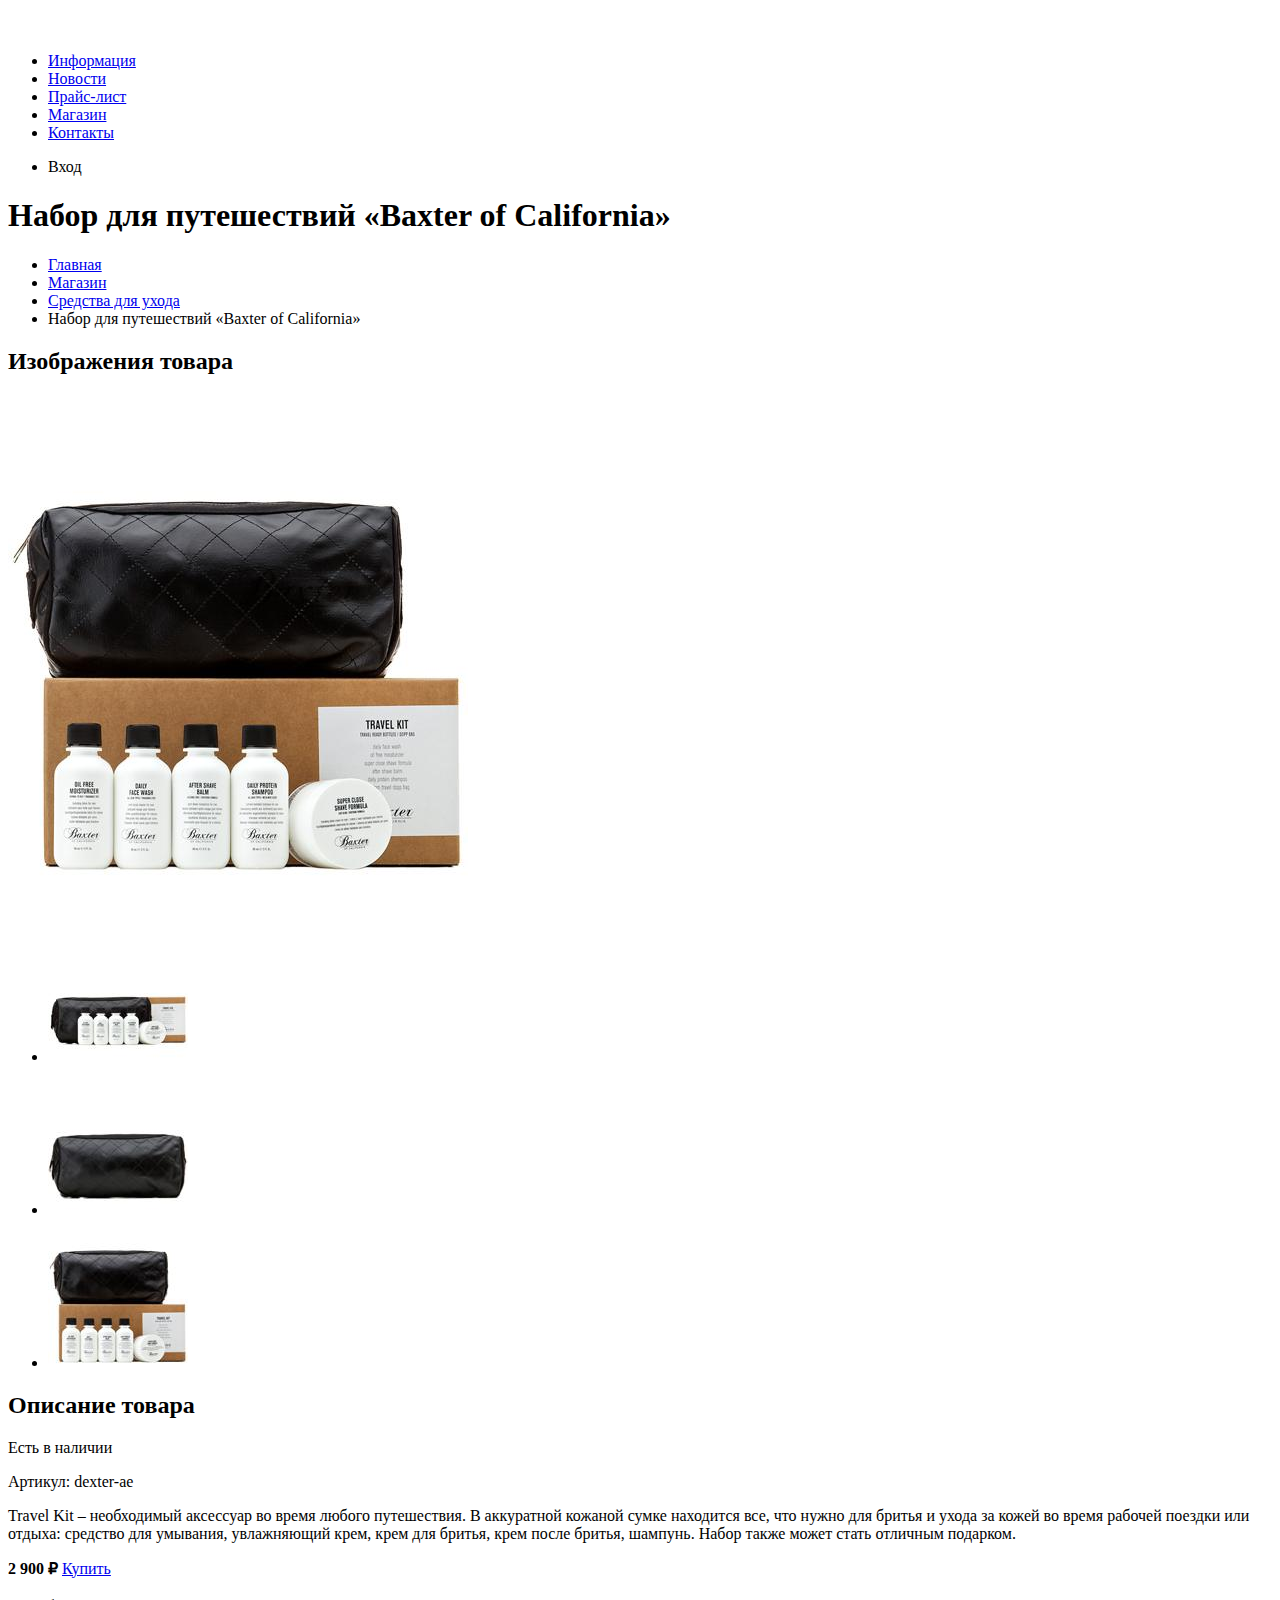
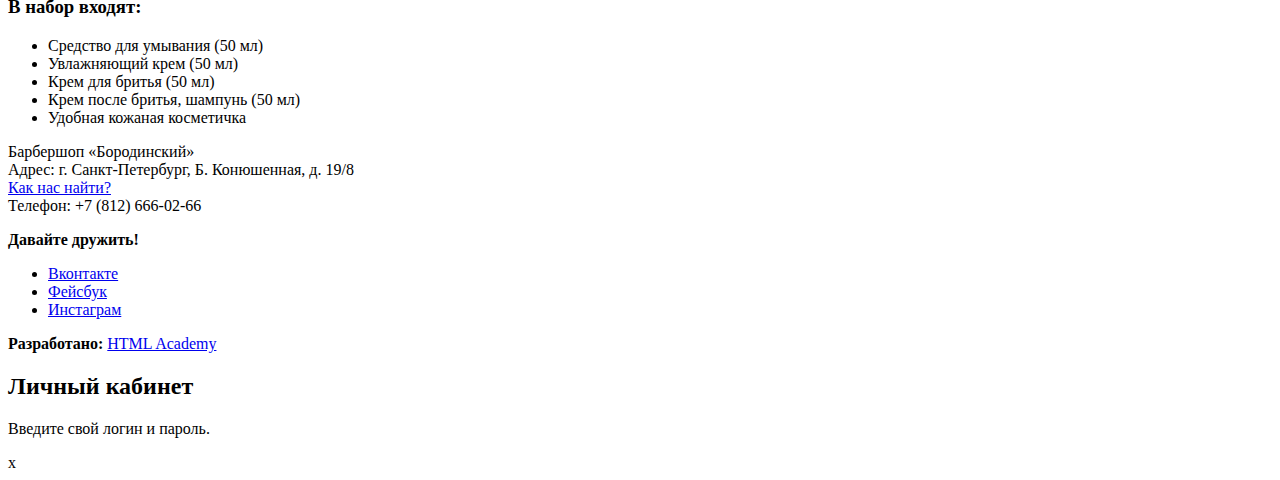
<file: catalog-item.html>
<!DOCTYPE html>
<html lang="ru">
  <head>
    <meta charset="utf-8">
    <title>Барбершоп «Бородинский»</title>
  </head>
  <body>
    <header class="main-header">
      <nav class="main-navigation">
        <a class="main-header-logo" href="index.html">
          <img img src="img/logo.svg" width="111" height="24" alt="Логотип барбершопа «Бородинский»">
        </a>
        <ul class="site-navigation">
          <li><a href="#">Информация</a></li>
          <li><a href="#">Новости</a></li>
          <li><a href="#">Прайс-лист</a></li>
           <li class="site-navigation-current"><a href="catalog.html">Магазин</a></li>
          <li><a href="#">Контакты</a></li>
        </ul>
        <ul class="user-navigation">
          <li class="login-link">Вход</li>
        </ul>
      </nav>
    </header>
    <main class="container">
      <h1 class="page-title">Набор для путешествий «Baxter of California»</h1>
      <ul class="breadcrumbs">
        <li><a href="index.html">Главная</a></li>
        <li><a href="#">Магазин</a></li>
        <li><a href="#">Средства для ухода</a></li>
        <li class="breadcrumbs-current">Набор для путешествий «Baxter of California»</li>
      </ul>
      <section class="product-photos">
        <h2 class="visually-hidden">Изображения товара</h2>
        <p class="product-photo-full">
          <img src="img/item-3-large.jpg" width="460" height="498" alt="Фото всего набора">
        </p>
        <ul class="product-photo-preview">
          <li><img src="img/item-1-small.jpg" width="140" height="149" alt="Фото в анфас"></li>
          <li><img src="img/item-2-small.jpg" width="140" height="149" alt="Фото в профиль"></li>
          <li><img src="img/item-3-small.jpg" width="140" height="149" alt="Фото отдельной части"></li>
        </ul>
      </section>
      <section class="product-info">
        <h2 class="visually-hidden">Описание товара</h2>
        <p class="product-availability">Есть в наличии</p>
        <p class="product-article">Артикул: dexter-ae</p>
        <p class="product-text">Travel Kit – необходимый аксессуар во время любого путешествия. В аккуратной кожаной сумке находится все, что нужно для бритья и ухода за кожей во время рабочей поездки или отдыха: средство для умывания, увлажняющий крем, крем для бритья, крем после бритья, шампунь. Набор также может стать отличным подарком.</p>
        <p class="product-price">
          <b>2 900 ₽</b>
          <a class="button" href="#">Купить</a>
        </p>
        <h3>В набор входят:</h3>
        <ul>
          <li>Средство для умывания (50 мл)</li>
          <li>Увлажняющий крем (50 мл)</li>
          <li>Крем для бритья (50 мл)</li>
          <li>Крем после бритья, шампунь (50 мл)</li>
          <li>Удобная кожаная косметичка</li>
        </ul>
      </section>
    </main>
    <footer class="main-footer">
      <p class="footer-contacts">
        Барбершоп «Бородинский»<br>
        Адрес: г. Санкт-Петербург, Б. Конюшенная, д. 19/8<br>
        <a href="map.html">Как нас найти?</a><br>
        Телефон: +7 (812) 666-02-66
      </p>
      <div class="footer-social">
        <b>Давайте дружить!</b>
        <ul>
          <li><a class="social-button" href="#">Вконтакте</a></li>
          <li><a class="social-button" href="#">Фейсбук</a></li>
          <li><a class="social-button" href="#">Инстаграм</a></li>
        </ul>
      </div>
      <p class="footer-copyright">
        <b>Разработано:</b> <a class="button" href="https://htmlacademy.ru">HTML Academy</a>
      </p>
    </footer>
    <section class="modal modal-login">
      <h2>Личный кабинет</h2>
      <p>Введите свой логин и пароль.</p>
      <!-- Здесь будет форма -->
      <span class="modal-close">x</span>
    </section>
  </body>
</html>
</file>
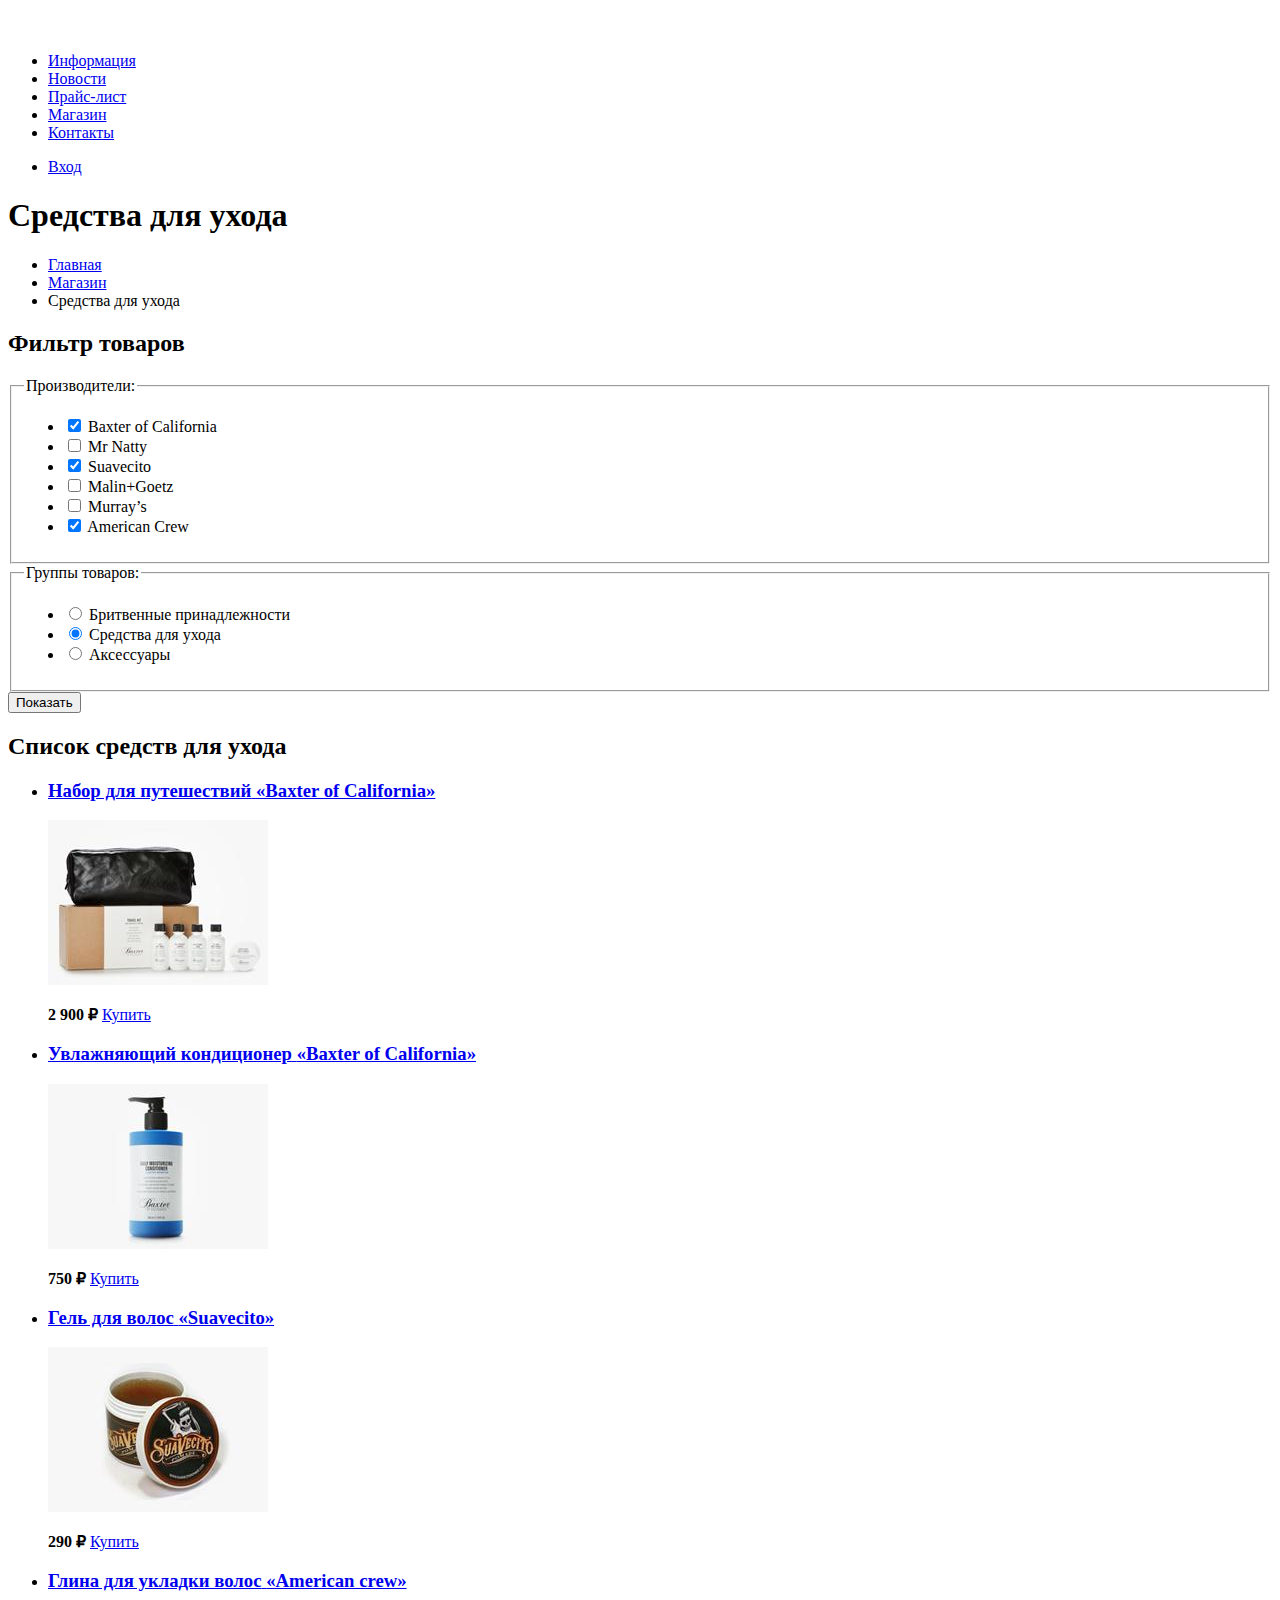
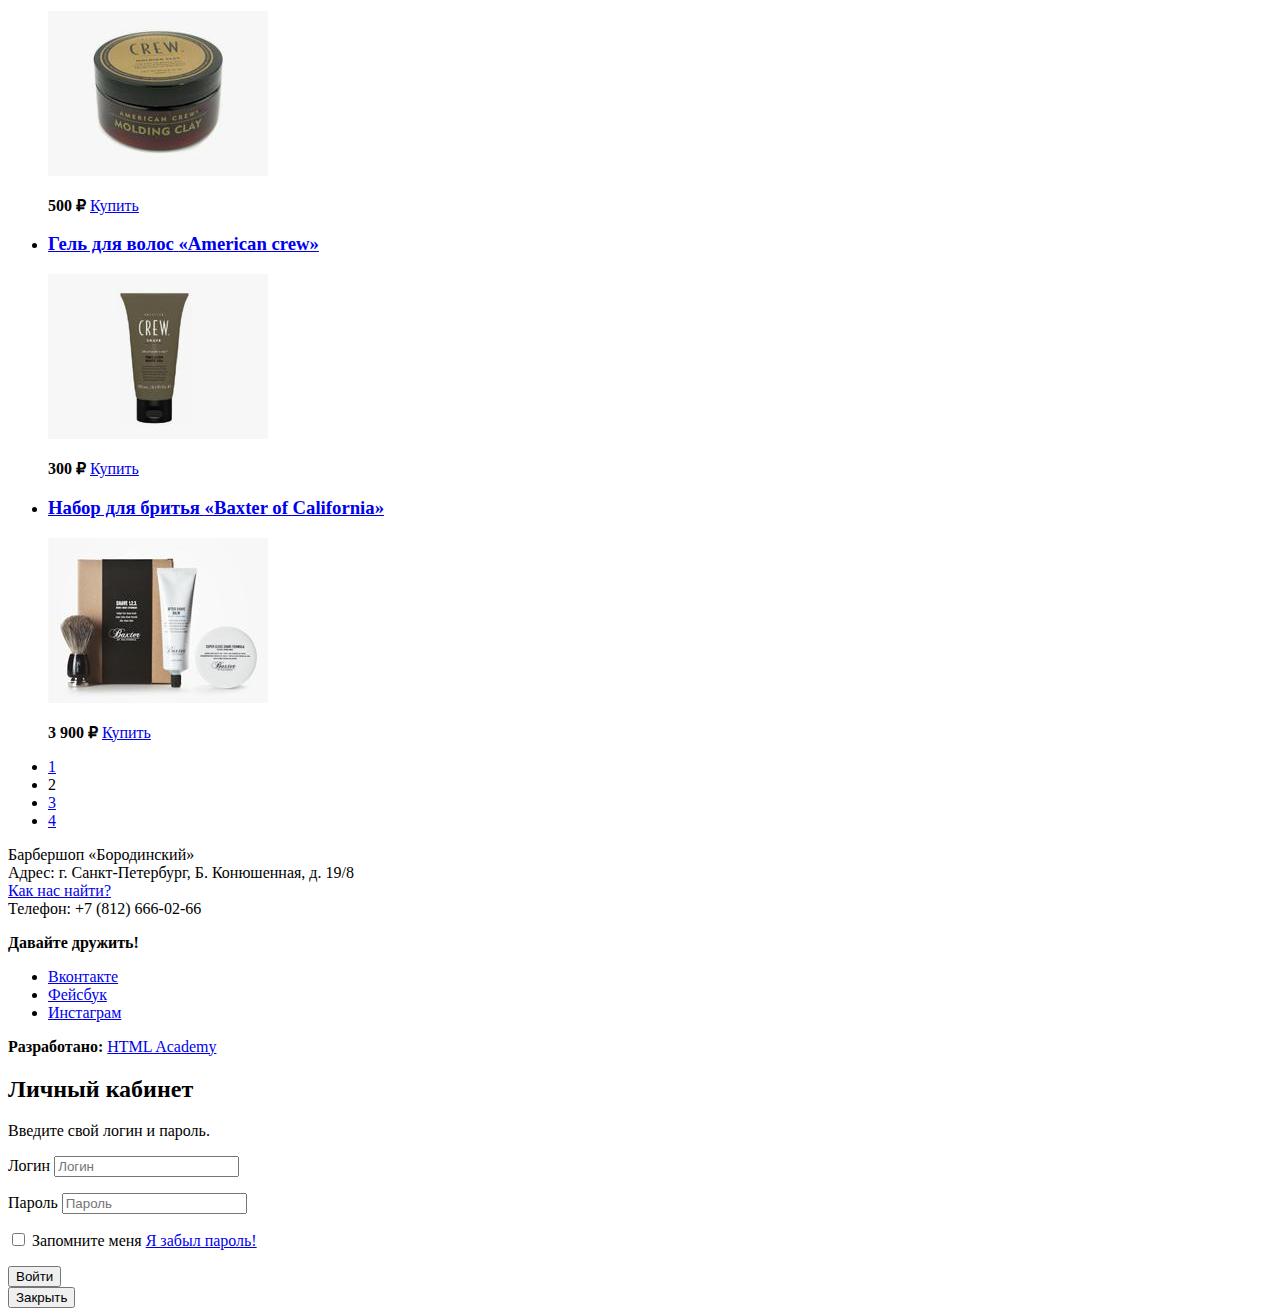
<file: catalog.html>
<!DOCTYPE html>
<html lang="ru">
  <head>
    <meta charset="utf-8">
    <title>Барбершоп «Бородинский»</title>
  </head>
  <body>
    <header class="main-header">
      <nav class="main-navigation">
        <a class="main-header-logo" href="index.html">
          <img src="img/logo.svg" width="111" height="24" alt="Логотип барбершопа «Бородинский»">
        </a>
        <ul class="site-navigation">
          <li><a href="info.html">Информация</a></li>
          <li><a href="news.html">Новости</a></li>
          <li><a href="price.html">Прайс-лист</a></li>
          <li class="site-navigation-current"><a href="catalog.html">Магазин</a></li>
          <li><a href="contacts.html">Контакты</a></li>
        </ul>
        <ul class="user-navigation">
          <li>
            <a class="login-link" href="login.html">Вход</a>
          </li>
        </ul>
      </nav>
    </header>
    <main class="container">
      <h1 class="page-title">Cредства для ухода</h1>
      
      <ul class="breadcrumbs">
        <li>
          <a href="index.html">Главная</a>
        </li>
        <li>
          <a href="catalog.html">Магазин</a>
        </li>
        <li class="breadcrumbs-current">Средства для ухода</li>
      </ul>
      <section class="filters">
        <h2 class="visually-hidden">Фильтр товаров</h2>
        <form class="filter" method="get" action="https://echo.htmlacademy.ru">
          <fieldset>
            <legend>Производители:</legend>
            <ul>
              <li class="filter-option">
                <input class="visually-hidden filter-input filter-input-checkbox" type="checkbox" name="baxter-of-california" id="filter-baxter-of-california" checked>
                <label for="filter-baxter-of-california">Baxter of California</label>
              </li>
              <li class="filter-option">
                <input class="visually-hidden filter-input filter-input-checkbox" type="checkbox" name="mr-natty" id="filter-mr-natty">
                <label for="filter-mr-natty">Mr Natty</label>
              </li>
              <li class="filter-option">
                <input class="visually-hidden filter-input filter-input-checkbox" type="checkbox" name="suavecito" id="filter-suavecito" checked>
                <label for="filter-suavecito">Suavecito</label>
              </li>
              <li class="filter-option">
                <input class="visually-hidden filter-input filter-input-checkbox" type="checkbox" name="malin-goetz" id="filter-malin-goetz">
                <label for="filter-malin-goetz">Malin+Goetz</label>
              </li>
              <li class="filter-option">
                <input class="visually-hidden filter-input filter-input-checkbox" type="checkbox" name="murrays" id="filter-murrays">
                <label for="filter-murrays">Murray’s</label>
              </li>
              <li class="filter-option">
                <input class="visually-hidden filter-input filter-input-checkbox" type="checkbox" name="american-crew" id="filter-american-crew" checked>
                <label for="filter-american-crew">American Crew</label>
              </li>
            </ul>
          </fieldset>
          <fieldset>
            <legend>Группы товаров:</legend>
            <ul>
              <li class="filter-option">
                <input class="visually-hidden filter-input filter-input-radio" type="radio" name="product-group" value="shaving" id="filter-shave">
                <label for="filter-shave">Бритвенные принадлежности</label>
              </li>
              <li class="filter-option">
                <input class="visually-hidden filter-input filter-input-radio" type="radio" name="product-group" value="hair-care" id="filter-care" checked>
                <label for="filter-care">Средства для ухода</label>
              </li>
              <li class="filter-option">
                <input class="visually-hidden filter-input filter-input-radio" type="radio" name="product-group" value="accessories" id="filter-accessories">
                <label for="filter-accessories">Аксессуары</label>
              </li>
            </ul>
          </fieldset>
          <button type="submit" class="filter-button button">Показать</button>
        </form>
      </section>
      
      <section class="catalog">
        <h2 class="visually-hidden">Список средств для ухода</h2>
        <ul class="catalog-list">
          <li class="catalog-item">
            <a href="catalog-item.html">
              <h3>
                <span class="catalog-category">Набор для путешествий</span>
                <span class="catalog-item-title">«Baxter of California»</span>
              </h3>
              <p class="catalog-item-image">
                <img src="img/product-1.jpg" width="220" height="165" alt="Набор для путешествий «Baxter of California»">
              </p>
            </a>
            <p class="catalog-item-price">
              <b>2 900 ₽</b>
              <a class="button" href="#">Купить</a>
            </p>
          </li>
          <li class="catalog-item">
            <a href="catalog-item.html">
              <h3>
                <span class="catalog-category">Увлажняющий кондиционер</span>
                <span class="catalog-item-title">«Baxter of California»</span>
              </h3>
              <p class="catalog-item-image">
                <img src="img/product-2.jpg" width="220" height="165" alt="Увлажняющий кондиционер «Baxter of California»">
              </p>
            </a>
            <p class="catalog-item-price">
              <b>750 ₽</b>
              <a class="button" href="#">Купить</a>
            </p>
          </li>
          <li class="catalog-item">
            <a href="catalog-item.html">
              <h3>
                <span class="catalog-category">Гель для волос</span>
                <span class="catalog-item-title">«Suavecito»</span>
              </h3>
              <p class="catalog-item-image">
                <img src="img/product-3.jpg" width="220" height="165" alt="Гель для волос «Suavecito»">
              </p>
            </a>
            <p class="catalog-item-price">
              <b>290 ₽</b>
              <a class="button" href="#">Купить</a>
            </p>
          </li>
          <li class="catalog-item">
            <a href="catalog-item.html">
              <h3>
                <span class="catalog-category">Глина для укладки волос</span>
                <span class="catalog-item-title">«American crew»</span>
              </h3>
              <p class="catalog-item-image">
                <img src="img/product-4.jpg" width="220" height="165" alt="Глина для укладки волос «American crew»">
              </p>
            </a>
            <p class="catalog-item-price">
              <b>500 ₽</b>
              <a class="button" href="#">Купить</a>
            </p>
          </li>
          <li class="catalog-item">
            <a href="catalog-item.html">
              <h3>
                <span class="catalog-category">Гель для волос</span>
                <span class="catalog-item-title">«American crew»</span>
              </h3>
              <p class="catalog-item-image">
                <img src="img/product-5.jpg" width="220" height="165" alt="Гель для волос «American crew»">
              </p>
            </a>
            <p class="catalog-item-price">
              <b>300 ₽</b>
              <a class="button" href="#">Купить</a>
            </p>
          </li>
          <li class="catalog-item">
            <a href="catalog-item.html">
              <h3>
                <span class="catalog-category">Набор для бритья</span>
                <span class="catalog-item-title">«Baxter of California»</span>
              </h3>
              <p class="catalog-item-image">
                <img src="img/product-6.jpg" width="220" height="165" alt="Набор для бритья «Baxter of California»">
              </p>
            </a>
            <p class="catalog-item-price">
              <b>3 900 ₽</b>
              <a class="button" href="#">Купить</a>
            </p>
          </li>
        </ul>
        <ul class="pagination-list">
          <li class="pagination-item">
            <a href="#">1</a>
          </li>
          <li class="pagination-item pagination-item-current">
            <a>2</a>
          </li>
          <li class="pagination-item">
            <a href="#">3</a>
          </li>
          <li class="pagination-item">
            <a href="#">4</a>
          </li>
        </ul>
      </section>
    </main>
    <footer class="main-footer">
      <p class="footer-contacts">
        Барбершоп «Бородинский»<br>
        Адрес: г. Санкт-Петербург, Б. Конюшенная, д. 19/8<br>
        <a href="map.html">Как нас найти?</a><br>
        Телефон: +7 (812) 666-02-66
      </p>
      <div class="footer-social">
        <b>Давайте дружить!</b>
        <ul>
          <li><a class="social-button" href="#">Вконтакте</a></li>
          <li><a class="social-button" href="#">Фейсбук</a></li>
          <li><a class="social-button" href="#">Инстаграм</a></li>
        </ul>
      </div>
      <p class="footer-copyright">
        <b>Разработано:</b> <a class="button" href="https://htmlacademy.ru">HTML Academy</a>
      </p>
    </footer>
    
    <section class="modal modal-login">
      <h2>Личный кабинет</h2>
      <p>Введите свой логин и пароль.</p>
      <form class="login-form" action="https://echo.htmlacademy.ru" method="post">
        <p>
          <label class="visually-hidden" for="user-login">Логин</label>
          <input class="login-icon-user" id="user-login" type="text" name="login" placeholder="Логин">
        </p>
        <p>
          <label class="visually-hidden" for="user-password">Пароль</label>
          <input class="login-icon-password" id="user-password" type="password" name="password" placeholder="Пароль">
        </p>
        <p class="login-password-info">
          <label class="login-checkbox">
            <input type="checkbox" name="remember" class="visually-hidden">
            <span class="checkbox-indicator"></span>
            Запомните меня
          </label>
          <a class="restore" href="#">Я забыл пароль!</a>
        </p>
        <button class="button" type="submit">Войти</button>
      </form>
      <button class="modal-close" type="button">Закрыть</button>
    </section>
  </body>
</html>
</file>
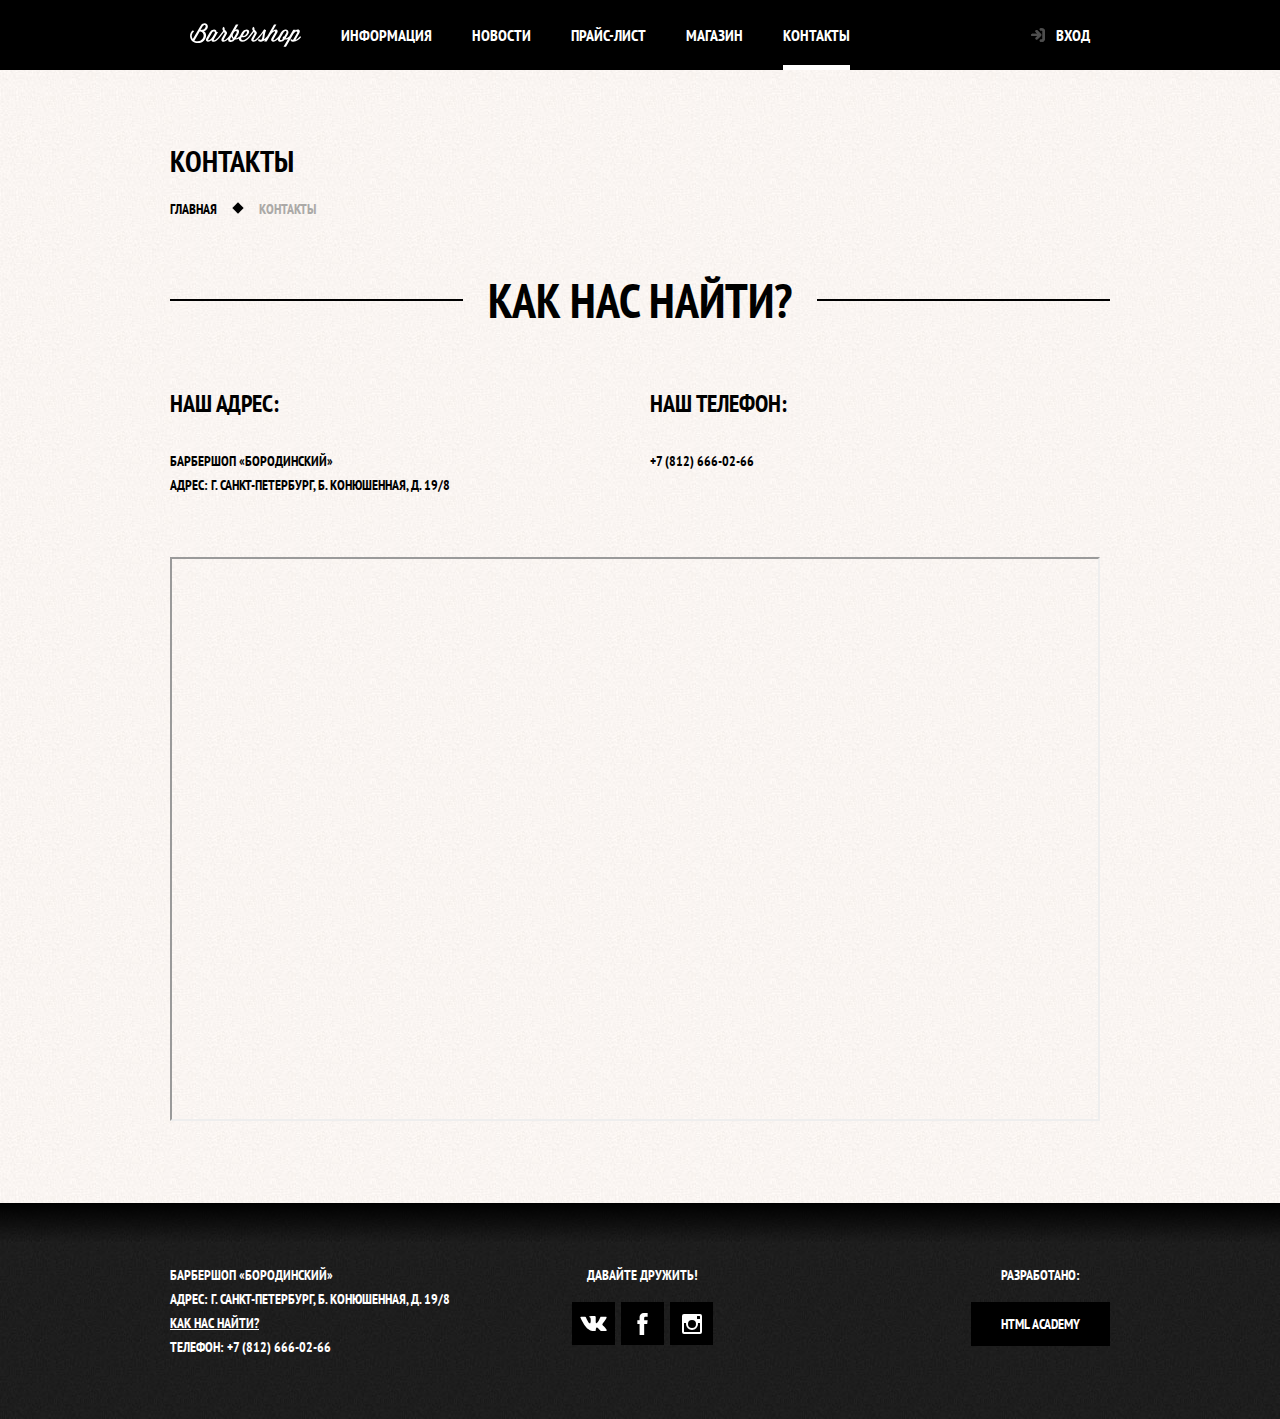
<file: contacts.html>
<!DOCTYPE html>
<html lang="ru">
<head>
  <meta charset="UTF-8">
  <title>Барбершоп «Бородинский» - Контакты</title>
  <link href="https://fonts.googleapis.com/css?family=PT+Sans+Narrow:400,700&amp;subset=latin,cyrillic" rel="stylesheet">
  <link href="css/normalize.css" rel="stylesheet">
  <link href="css/style.css" rel="stylesheet">
</head>

<body class="inner-page">

<header class="main-header">
  <nav class="main-navigation container">
    <a class="main-header-logo" href="index.html">
      <img src="img/logo.svg" width="111" height="24" alt="Логотип барбершопа «Бородинский»">
    </a>
    <ul class="site-navigation">
      <li><a href="#">Информация</a></li>
      <li><a href="#">Новости</a></li>
      <li><a href="price.html">Прайс-лист</a></li>
      <li><a href="catalog.html">Магазин</a></li>
      <li class="site-navigation-current"><a>Контакты</a></li>
    </ul>
    <ul class="user-navigation">
      <li><a class="login-link" href="login.html">Вход</a></li>
    </ul>
  </nav>
</header>

<main class="container">

  <div class="inner-page-container">
    <h1 class="page-title">Контакты</h1>
    <ul class="breadcrumbs">
      <li><a href="index.html">Главная</a></li>
      <li class="breadcrumbs-current">Контакты</li>
    </ul>
  </div>
  
  <section class="inner-content">
    <h2 class="big-heading">Как нас найти?</h2>

    <div class="inner-columns">
      <div class="inner-column-left">
        <h2>Наш адрес:</h2>
        <p class="short-text">
          Барбершоп «Бородинский»<br>
          Адрес: г. Санкт-Петербург, Б. Конюшенная, д. 19/8
        </p>
      </div>

      <div class="inner-column-right">
        <h2>Наш телефон:</h2>
        <p class="short-text">
          +7 (812) 666-02-66
        </p>
      </div>
    </div>

    <div class="inner-columns">
      <div class="inner-column-wald">
        <iframe src="https://www.google.com/maps/embed?pb=!1m18!1m12!1m3!1d1998.6037999040354!2d30.322010416394033!3d59.938716271971415!2m3!1f0!2f0!3f0!3m2!1i1024!2i768!4f13.1!3m3!1m2!1s0x4696310fca5ba729%3A0xea9c53d4493c879f!2sBolshaya+Konyushennaya+ul.%2C+19%2C+Sankt-Peterburg%2C+Russia%2C+191186!5e0!3m2!1sen!2s!4v1441888483426" width="926" height="560" allowfullscreen></iframe>
      </div>
    </div>

  </section>
</main>

<footer class="main-footer">
  <div class="container">
    <p class="footer-contacts">
      Барбершоп «Бородинский»<br>
      Адрес: г. Санкт-Петербург, Б. Конюшенная, д. 19/8<br>
      <a href="contacts.html">Как нас найти?</a><br>
      Телефон: +7 (812) 666-02-66
    </p>
    <div class="footer-social">
      <b>Давайте дружить!</b>
      <ul>
        <li><a class="social-button" href="https://vk.com/htmlacademy">
          <span class="visually-hidden">Вконтакте</span>
          <svg xmlns="http://www.w3.org/2000/svg" width="27" height="15" viewBox="0 0 26.14 14.91"><path d="M26 13.47l-.09-.17a13.55 13.55 0 0 0-2.6-3q-.87-.83-1.1-1.12A1 1 0 0 1 22 8a10.27 10.27 0 0 1 1.22-1.78l.88-1.16q2.35-3.13 2-4L26 .94a.8.8 0 0 0-.4-.22 2.14 2.14 0 0 0-.87 0h-3.92a.51.51 0 0 0-.27 0h-.3a.6.6 0 0 0-.15.14.93.93 0 0 0-.14.24 22.22 22.22 0 0 1-1.46 3.06q-.5.84-.93 1.46a7 7 0 0 1-.71.91 4.94 4.94 0 0 1-.52.47q-.23.18-.35.15l-.23-.05a.9.9 0 0 1-.31-.33 1.49 1.49 0 0 1-.16-.53v-.55-.65-.57-1.12-1-.75a3.14 3.14 0 0 0 0-.62 2.12 2.12 0 0 0-.14-.44.73.73 0 0 0-.28-.33 1.57 1.57 0 0 0-.46-.18A9 9 0 0 0 12.57 0a8.93 8.93 0 0 0-3.25.33 1.83 1.83 0 0 0-.52.41q-.25.3-.07.33a1.67 1.67 0 0 1 1.16.59l.08.16a2.6 2.6 0 0 1 .19.63 6.32 6.32 0 0 1 .12 1 10.59 10.59 0 0 1 0 1.7q-.07.71-.13 1.1a2.21 2.21 0 0 1-.18.64 2.69 2.69 0 0 1-.16.3l-.07.07a1 1 0 0 1-.37.07.86.86 0 0 1-.46-.19 3.27 3.27 0 0 1-.56-.52 7 7 0 0 1-.66-.93q-.37-.6-.76-1.42l-.22-.39q-.2-.38-.56-1.11t-.62-1.43A.9.9 0 0 0 5.2.9h-.07a.93.93 0 0 0-.22-.16A1.44 1.44 0 0 0 4.6.65L.87.68A1 1 0 0 0 .1.94L0 1a.44.44 0 0 0 0 .22 1.08 1.08 0 0 0 .08.37Q.9 3.53 1.86 5.31t1.66 2.87Q4.23 9.27 5 10.24t1 1.24l.37.41.34.33a8.06 8.06 0 0 0 1 .78 16.34 16.34 0 0 0 1.4.9 7.6 7.6 0 0 0 1.79.72 6.19 6.19 0 0 0 2 .22h1.57a1.08 1.08 0 0 0 .72-.3l.05-.07a.9.9 0 0 0 .1-.25 1.38 1.38 0 0 0 0-.37 4.48 4.48 0 0 1 .09-1.05 2.77 2.77 0 0 1 .23-.71 1.74 1.74 0 0 1 .29-.4 1.19 1.19 0 0 1 .23-.2h.11a.86.86 0 0 1 .77.21 4.52 4.52 0 0 1 .83.79q.39.47.93 1.05a6.41 6.41 0 0 0 1 .87l.27.16a3.31 3.31 0 0 0 .71.3 1.53 1.53 0 0 0 .76.07l3.48-.05a1.58 1.58 0 0 0 .8-.17.68.68 0 0 0 .34-.37 1.06 1.06 0 0 0 0-.46 1.71 1.71 0 0 0-.1-.36z" fill="#fff"/></svg>
        </a></li>
        <li><a class="social-button" href="https://facebook.com/htmlacademy">
          <span class="visually-hidden">Фейсбук</span>
          <svg xmlns="http://www.w3.org/2000/svg" width="19" height="22" viewBox="0 0 10.15 21.74"><path d="M3.34 1.12A4.77 4.77 0 0 1 6.53 0h3.61v3.81H7.81a1.07 1.07 0 0 0-1.09.83v2.55h3.42c-.08 1.23-.24 2.45-.41 3.67h-3v10.87H2.21V10.86H0V7.21h2.19V3.66a3.83 3.83 0 0 1 1.15-2.54z" fill="#fff"/></svg>
        </a></li>
        <li><a class="social-button" href="https://instagram.com/htmlacademy">
          <span class="visually-hidden">Инстаграм</span>
          <svg xmlns="http://www.w3.org/2000/svg" width="20" height="20" viewBox="0 0 20 20"><path d="M18 0H2a2 2 0 0 0-2 2v16a2 2 0 0 0 2 2h16a2 2 0 0 0 2-2V2a2 2 0 0 0-2-2zm-8 6a4 4 0 1 1-4 4 4 4 0 0 1 4-4zM2.5 18a.47.47 0 0 1-.5-.5V9h2.1a3.4 3.4 0 0 0-.1 1 6 6 0 1 0 12 0 3.4 3.4 0 0 0-.1-1H18v8.5a.47.47 0 0 1-.5.5zM18 4.5a.47.47 0 0 1-.5.5h-2a.47.47 0 0 1-.5-.5v-2a.47.47 0 0 1 .5-.5h2a.47.47 0 0 1 .5.5z" fill="#fff"/></svg>
        </a></li>
      </ul>
    </div>
    <p class="footer-copyright">
      <b>Разработано:</b> <a class="button" href="https://htmlacademy.ru">HTML Academy</a>
    </p>
  </div>
</footer>

<section class="modal modal-login">
  <h2>Личный кабинет</h2>
  <p class="modal-description">Введите пожалуйста свой логин и пароль</p>
  <form class="login-form" action="https://echo.htmlacademy.ru" method="post">
    <p>
      <label class="visually-hidden" for="user-login">Логин</label>
      <input class="login-icon-user" id="user-login" type="text" name="login" placeholder="Логин">
    </p>
    <p>
      <label class="visually-hidden" for="user-password">Пароль</label>
      <input class="login-icon-password" id="user-password" type="password" name="password" placeholder="Пароль">
    </p>
    <p class="login-help">
      <label class="login-checkbox">
        <input type="checkbox" name="remember" class="visually-hidden">
        <span class="checkbox-indicator"></span>
        Запомните меня
      </label>
      <a class="restore" href="#">Я забыл пароль!</a>
    </p>
    <button class="button" type="submit">Войти</button>
  </form>
  <button class="modal-close" type="button">Закрыть</button>
</section>



<script src="js/script.js"></script>
</body>
</html>
</file>
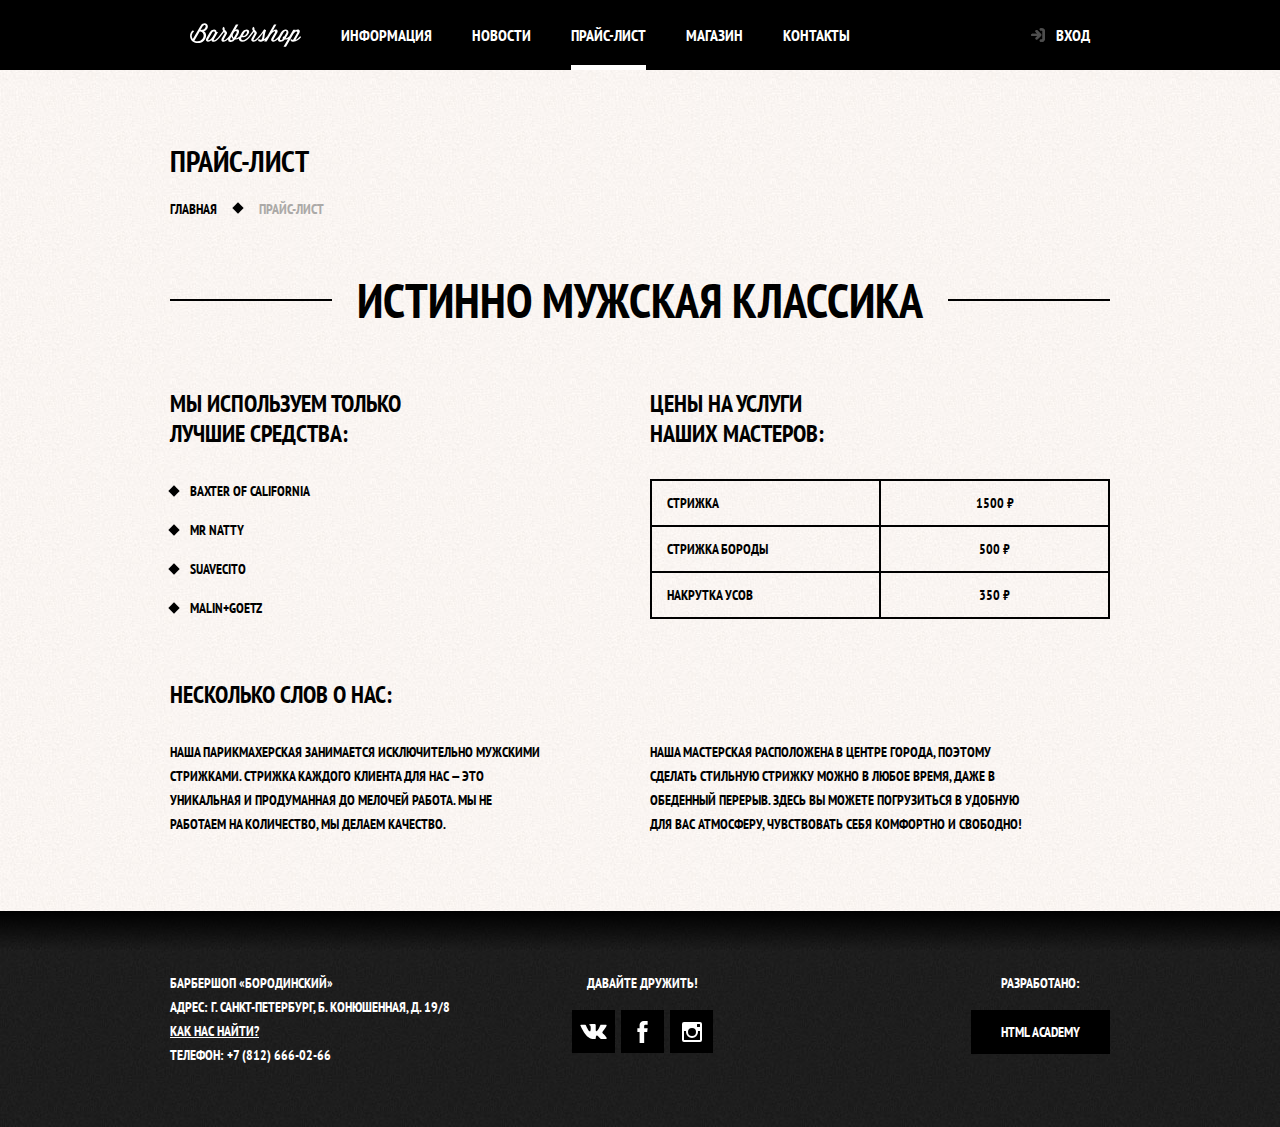
<file: price.html>
<!DOCTYPE html>
<html lang="ru">
<head>
  <meta charset="UTF-8">
  <title>Барбершоп «Бородинский» - Прайс-лист</title>
  <link href="https://fonts.googleapis.com/css?family=PT+Sans+Narrow:400,700&amp;subset=latin,cyrillic" rel="stylesheet">
  <link href="css/normalize.css" rel="stylesheet">
  <link href="css/style.css" rel="stylesheet">
</head>

<body class="inner-page">

<header class="main-header">
  <nav class="main-navigation container">
    <a class="main-header-logo" href="index.html">
      <img src="img/logo.svg" width="111" height="24" alt="Логотип барбершопа «Бородинский»">
    </a>
    <ul class="site-navigation">
      <li><a href="#">Информация</a></li>
      <li><a href="#">Новости</a></li>
      <li class="site-navigation-current"><a>Прайс-лист</a></li>
      <li><a href="catalog.html">Магазин</a></li>
      <li><a href="contacts.html">Контакты</a></li>
    </ul>
    <ul class="user-navigation">
      <li><a class="login-link" href="login.html">Вход</a></li>
    </ul>
  </nav>
</header>

<main class="container">

  <div class="inner-page-container">
    <h1 class="page-title">Прайс-лист</h1>
    <ul class="breadcrumbs">
      <li><a href="index.html">Главная</a></li>
      <li class="breadcrumbs-current">Прайс-лист</li>
    </ul>
  </div>
  
  <section class="inner-content">
    <h2 class="big-heading">Истинно мужская классика</h2>

    <div class="inner-columns">
      <div class="inner-column-left">

        <h2>Мы используем только<br> лучшие средства:</h2>
        <ul class="custom-list-1">
          <li>Baxter of California</li>
          <li>Mr Natty</li>
          <li>Suavecito</li>
          <li>Malin+Goetz</li>
        </ul>

      </div>
      <div class="inner-column-right">

        <h2>Цены на услуги<br> наших мастеров:</h2>
        <table class="custom-table-1">
          <tr>
            <td>Стрижка</td>
            <td>1500 ₽</td>
          </tr>
          <tr>
            <td>Стрижка бороды</td>
            <td>500 ₽</td>
          </tr>
          <tr>
            <td>Накрутка усов</td>
            <td>350 ₽</td>
          </tr>
        </table>

      </div>
    </div>

    <div class="inner-columns">
      <h2>Несколько слов о нас:</h2>

      <div class="inner-column-left">

        <p class="short-text">Наша парикмахерская занимается исключительно мужскими стрижками. Стрижка каждого клиента для нас — это уникальная и продуманная до мелочей работа. Мы не работаем на количество, мы делаем качество.</p>

      </div>
      <div class="inner-column-right">

        <p class="short-text">Наша мастерская расположена в центре города, поэтому сделать стильную стрижку можно в любое время, даже в обеденный перерыв. Здесь вы можете погрузиться в удобную для вас атмосферу, чувствовать себя комфортно и свободно!</p>

      </div>
    </div>

  </section>
</main>

<footer class="main-footer">
  <div class="container">
    <p class="footer-contacts">
      Барбершоп «Бородинский»<br>
      Адрес: г. Санкт-Петербург, Б. Конюшенная, д. 19/8<br>
      <a href="contacts.html">Как нас найти?</a><br>
      Телефон: +7 (812) 666-02-66
    </p>
    <div class="footer-social">
      <b>Давайте дружить!</b>
      <ul>
        <li><a class="social-button" href="https://vk.com/htmlacademy">
          <span class="visually-hidden">Вконтакте</span>
          <svg xmlns="http://www.w3.org/2000/svg" width="27" height="15" viewBox="0 0 26.14 14.91"><path d="M26 13.47l-.09-.17a13.55 13.55 0 0 0-2.6-3q-.87-.83-1.1-1.12A1 1 0 0 1 22 8a10.27 10.27 0 0 1 1.22-1.78l.88-1.16q2.35-3.13 2-4L26 .94a.8.8 0 0 0-.4-.22 2.14 2.14 0 0 0-.87 0h-3.92a.51.51 0 0 0-.27 0h-.3a.6.6 0 0 0-.15.14.93.93 0 0 0-.14.24 22.22 22.22 0 0 1-1.46 3.06q-.5.84-.93 1.46a7 7 0 0 1-.71.91 4.94 4.94 0 0 1-.52.47q-.23.18-.35.15l-.23-.05a.9.9 0 0 1-.31-.33 1.49 1.49 0 0 1-.16-.53v-.55-.65-.57-1.12-1-.75a3.14 3.14 0 0 0 0-.62 2.12 2.12 0 0 0-.14-.44.73.73 0 0 0-.28-.33 1.57 1.57 0 0 0-.46-.18A9 9 0 0 0 12.57 0a8.93 8.93 0 0 0-3.25.33 1.83 1.83 0 0 0-.52.41q-.25.3-.07.33a1.67 1.67 0 0 1 1.16.59l.08.16a2.6 2.6 0 0 1 .19.63 6.32 6.32 0 0 1 .12 1 10.59 10.59 0 0 1 0 1.7q-.07.71-.13 1.1a2.21 2.21 0 0 1-.18.64 2.69 2.69 0 0 1-.16.3l-.07.07a1 1 0 0 1-.37.07.86.86 0 0 1-.46-.19 3.27 3.27 0 0 1-.56-.52 7 7 0 0 1-.66-.93q-.37-.6-.76-1.42l-.22-.39q-.2-.38-.56-1.11t-.62-1.43A.9.9 0 0 0 5.2.9h-.07a.93.93 0 0 0-.22-.16A1.44 1.44 0 0 0 4.6.65L.87.68A1 1 0 0 0 .1.94L0 1a.44.44 0 0 0 0 .22 1.08 1.08 0 0 0 .08.37Q.9 3.53 1.86 5.31t1.66 2.87Q4.23 9.27 5 10.24t1 1.24l.37.41.34.33a8.06 8.06 0 0 0 1 .78 16.34 16.34 0 0 0 1.4.9 7.6 7.6 0 0 0 1.79.72 6.19 6.19 0 0 0 2 .22h1.57a1.08 1.08 0 0 0 .72-.3l.05-.07a.9.9 0 0 0 .1-.25 1.38 1.38 0 0 0 0-.37 4.48 4.48 0 0 1 .09-1.05 2.77 2.77 0 0 1 .23-.71 1.74 1.74 0 0 1 .29-.4 1.19 1.19 0 0 1 .23-.2h.11a.86.86 0 0 1 .77.21 4.52 4.52 0 0 1 .83.79q.39.47.93 1.05a6.41 6.41 0 0 0 1 .87l.27.16a3.31 3.31 0 0 0 .71.3 1.53 1.53 0 0 0 .76.07l3.48-.05a1.58 1.58 0 0 0 .8-.17.68.68 0 0 0 .34-.37 1.06 1.06 0 0 0 0-.46 1.71 1.71 0 0 0-.1-.36z" fill="#fff"/></svg>
        </a></li>
        <li><a class="social-button" href="https://facebook.com/htmlacademy">
          <span class="visually-hidden">Фейсбук</span>
          <svg xmlns="http://www.w3.org/2000/svg" width="19" height="22" viewBox="0 0 10.15 21.74"><path d="M3.34 1.12A4.77 4.77 0 0 1 6.53 0h3.61v3.81H7.81a1.07 1.07 0 0 0-1.09.83v2.55h3.42c-.08 1.23-.24 2.45-.41 3.67h-3v10.87H2.21V10.86H0V7.21h2.19V3.66a3.83 3.83 0 0 1 1.15-2.54z" fill="#fff"/></svg>
        </a></li>
        <li><a class="social-button" href="https://instagram.com/htmlacademy">
          <span class="visually-hidden">Инстаграм</span>
          <svg xmlns="http://www.w3.org/2000/svg" width="20" height="20" viewBox="0 0 20 20"><path d="M18 0H2a2 2 0 0 0-2 2v16a2 2 0 0 0 2 2h16a2 2 0 0 0 2-2V2a2 2 0 0 0-2-2zm-8 6a4 4 0 1 1-4 4 4 4 0 0 1 4-4zM2.5 18a.47.47 0 0 1-.5-.5V9h2.1a3.4 3.4 0 0 0-.1 1 6 6 0 1 0 12 0 3.4 3.4 0 0 0-.1-1H18v8.5a.47.47 0 0 1-.5.5zM18 4.5a.47.47 0 0 1-.5.5h-2a.47.47 0 0 1-.5-.5v-2a.47.47 0 0 1 .5-.5h2a.47.47 0 0 1 .5.5z" fill="#fff"/></svg>
        </a></li>
      </ul>
    </div>
    <p class="footer-copyright">
      <b>Разработано:</b> <a class="button" href="https://htmlacademy.ru">HTML Academy</a>
    </p>
  </div>
</footer>

<section class="modal modal-login">
  <h2>Личный кабинет</h2>
  <p class="modal-description">Введите пожалуйста свой логин и пароль</p>
  <form class="login-form" action="https://echo.htmlacademy.ru" method="post">
    <p>
      <label class="visually-hidden" for="user-login">Логин</label>
      <input class="login-icon-user" id="user-login" type="text" name="login" placeholder="Логин">
    </p>
    <p>
      <label class="visually-hidden" for="user-password">Пароль</label>
      <input class="login-icon-password" id="user-password" type="password" name="password" placeholder="Пароль">
    </p>
    <p class="login-help">
      <label class="login-checkbox">
        <input type="checkbox" name="remember" class="visually-hidden">
        <span class="checkbox-indicator"></span>
        Запомните меня
      </label>
      <a class="restore" href="#">Я забыл пароль!</a>
    </p>
    <button class="button" type="submit">Войти</button>
  </form>
  <button class="modal-close" type="button">Закрыть</button>
</section>



<script src="js/script.js"></script>
</body>
</html>
</file>
<file: css/style.css>
body {
  min-width: 960px;
  margin: 0;
  padding: 0;

  font-family: "PT Sans Narrow", Arial, sans-serif;
  font-size: 14px;
  line-height: 24px;
  font-weight: 700;
  color: #ffffff;
  text-transform: uppercase;

  background-color: #000000;
  background-image: url("../img/bg.jpg");
  background-position: top center;
  background-repeat: no-repeat;
}

.inner-page {
  color: #000000;

  background-color: #f9f6f3;
  background-image: url("../img/pattern-light.jpg");
  background-position: 0 0;
  background-repeat: repeat;
}

a {
  text-decoration: none;
}

img {
  max-width: 100%;
  height: auto;
}

.visually-hidden:not(:focus):not(:active),
input[type="checkbox"].visually-hidden,
input[type="radio"].visually-hidden {
  position: absolute;

  width: 1px;
  height: 1px;
  margin: -1px;
  border: 0;
  padding: 0;

  white-space: nowrap;

  clip-path: inset(100%);
  clip: rect(0 0 0 0);
  overflow: hidden;
}

.button {
  display: inline-block;
  margin-right: 16px;
  padding: 10px 30px;

  font: inherit;
  text-align: center;
  color: #ffffff;
  vertical-align: middle;
  text-transform: uppercase;

  background-color: #000000;
  border: none;
  border-radius: 0;
}

.button:hover,
.button:focus,
.button:active {
  background-color: #663d15;
}

.button.disabled,
.button:disabled {
  cursor: default;
  opacity: 0.5;
  background-color: #000000;
}

.container {
  width: 940px;
  margin: 0 auto;
  padding: 0 10px;
}

.main-header {
  margin-bottom: 70px;
}

.inner-page .main-header {
  margin-bottom: 70px;

  background-color: #000000;
}

.main-navigation {
  display: flex;
  flex-direction: column;
  align-items: center;

  font-size: 16px;
  line-height: 20px;
  color: #ffffff;

  background-color: transparent;
}

.inner-page .main-navigation {
  align-items: flex-start;
  flex-direction: row;
}

.main-navigation .container {
  display: flex;
}

.main-header-logo {
  order: 2;

  width: 368px;
  height: 153px;
}

.inner-page .main-header-logo {
  order: 0;

  width: 111px;
  height: 24px;
  padding: 23px 20px;
}

.main-navigation-wrapper {
  width: 100%;
  margin-bottom: 60px;

  background-color: #000000;
}

.main-navigation-wrapper .container {
  display: flex;
  justify-content: space-between;
}

.site-navigation {
  display: flex;
  flex-wrap: wrap;
  width: 620px;
  margin: 0;
  padding: 0;

  list-style: none;
}

.user-navigation {
  display: flex;
  justify-content: flex-end;
  max-width: 140px;
  margin: 0;
  padding: 0;

  list-style: none;
}

.inner-page .user-navigation {
  margin-left: auto;
}

.site-navigation a,
.user-navigation a {
  display: block;
  padding: 25px 20px;

  vertical-align: middle;
  color: #ffffff;
}

.site-navigation a:hover,
.site-navigation a:focus,
.user-navigation a:hover,
.user-navigation a:focus {
  background-color: #242424;
}

.site-navigation-current {
  position: relative;
}

.site-navigation-current a:not([href]) {
  background-color: #000000;
}

.site-navigation-current::after {
  content: "";

  position: absolute;
  right: 20px;
  bottom: 0;
  left: 20px;

  height: 5px;

  background-color: #ffffff;
}

.user-navigation .login-link {
  position: relative;

  padding-left: 50px;
}

.login-link::before {
  content: "";

  position: absolute;
  top: 27px;
  left: 24px;

  width: 16px;
  height: 18px;

  background-image: url("../img/login.svg");
  background-repeat: no-repeat;
  background-position: 0 0;

  opacity: 0.3;
}

.login-link:hover::before,
.login-link:focus::before,
.login-link:active::before {
  opacity: 1;
}

.features {
  margin-bottom: 80px;
}

.features-list {
  display: flex;
  justify-content: space-between;
  margin: 0;
  padding: 0;

  list-style: none;
}

.feature-item {
  width: 300px;

  text-align: center;
}

.feature-item h3 {
  position: relative;

  margin: 0;
  margin-bottom: 60px;

  font-size: 30px;
  line-height: 42px;
}

.feature-item h3::after {
  content: "";

  position: absolute;
  bottom: -30px;
  left: 50%;

  width: 20px;
  height: 20px;
  margin-left: -10px;

  background-color: #ffffff;

  transform: rotate(45deg);
}

.feature-item p {
  margin: 0 10px;
}

.index-columns {
  display: flex;
  justify-content: space-between;
  padding: 50px 80px;
  margin-bottom: 35px;

  color: #000000;

  background-color: #f8f5f2;
  background-image:
    url("../img/line.png"),
    url("../img/pattern-light.jpg");
  background-position: center, 0 0;
  background-repeat: no-repeat, repeat;
}

.index-columns h2 {
  margin: 0;
  margin-bottom: 25px;

  font-size: 30px;
  line-height: 42px;
}

.news {
  width: 380px;
}

.news-list {
  margin: 0;
  margin-bottom: 25px;
  padding: 0;

  list-style: none;
}

.news-item {
  margin-bottom: 25px;
}

.news-item p {
  margin: 0;
}

.news-item time {
  text-transform: none;
}

.gallery {
  width: 300px;
}

.gallery-container {
  position: relative;

  height: 260px;
}

.gallery-content {
  height: 164px;
  margin: 0;

  background-color: #cccccc;
  border: 7px solid #ffffff;
}

.gallery-content img {
  width: 286px;
  height: 164px;
}

.gallery-button {
  position: absolute;
  bottom: 0;

  box-sizing: border-box;
  width: 140px;
  margin: 0;
}

.gallery-button-back {
  left: 0;
}

.gallery-button-next {
  right: 0;
}

.contacts {
  width: 380px;
}

.contacts p {
  margin: 0;
  margin-bottom: 25px;
}

.appointment {
  width: 300px;
}

.appointment-info {
  margin: 0;
  margin-bottom: 15px;
}

.appointment-form {
  display: flex;
  flex-wrap: wrap;
  justify-content: space-between;
}

.appointment-item {
  width: 140px;
  margin: 0;
  margin-bottom: 10px;
}

.appointment-item label {
  display: block;
  margin-bottom: 9px;
  margin-left: 15px;
}

.appointment-item input {
  width: 140px;
  padding-top: 8px;
  padding-left: 15px;
  padding-right: 15px;
  padding-bottom: 7px;

  font: inherit;
  background-color: transparent;
  border: 2px solid #000000;

  box-sizing: border-box;
}

.appointment-item input:focus {
  border-color: #663d15;
}

.appointment .button {
  display: block;
  width: 100%;
  margin-top: 10px;
  margin-right: 0;
}

.inner-page-container {
  margin-bottom: 55px;
}

.page-title {
  margin: 0;
  margin-bottom: 15px;
  padding: 0;

  font-size: 30px;
  line-height: 42px;
}

.breadcrumbs {
  display: flex;
  justify-content: flex-start;
  flex-wrap: wrap;
  padding: 0;
  margin: 0;

  list-style: none;
}

.breadcrumbs li {
  position: relative;

  margin-right: 42px;
}

.breadcrumbs li:last-child {
  margin-right: 0;
}

.breadcrumbs li::after {
  content: "";

  position: absolute;
  top: 7px;
  right: -25px;

  width: 8px;
  height: 8px;

  background-color: #000000;

  transform: rotate(45deg);
}

.breadcrumbs a {
  color: #000000;
}

.breadcrumbs a:hover,
.breadcrumbs a:focus {
  text-decoration: underline;
}

.breadcrumbs-current {
  color: #aba9a7;
}

.breadcrumbs-current::after {
  display: none;
}

.catalog-columns {
  display: flex;
  justify-content: space-between;
}

.filters {
  width: 180px;
}

.filter fieldset {
  padding: 0;
  margin: 0;
  margin-bottom: 30px;

  border: none;
}

.filter fieldset:first-child {
  margin-bottom: 35px;
}

.filter legend {
  margin-bottom: 26px;

  font-size: 24px;
  line-height: 30px;
}

.filter ul {
  padding: 0;
  margin: 0;

  list-style: none;
  line-height: 18px;
}

.filter-option {
  margin-bottom: 19px;
  padding-left: 45px;
}

.filter-option label {
  position: relative;

  display: block;

  cursor: pointer;
  user-select: none;
}

.filter-input-checkbox:hover + label,
.filter-input-checkbox:focus + label {
  color: #663d15;
}

.filter-input-checkbox + label::before {
  content: "";
  position: absolute;
  left: -42px;
  top: 0;

  width: 16px;
  height: 16px;

  border: 2px solid #000000;
}

.filter-input-checkbox:checked + label::after {
  content: "";

  position: absolute;
  top: 4px;
  left: -38px;

  width: 12px;
  height: 12px;

  background-image: url("../img/cross.svg");
  background-repeat: no-repeat;
  background-position: 0 0;
}

.filter-input-radio + label::before {
  content: "";

  position: absolute;
  left: -42px;
  top: -1px;

  width: 16px;
  height: 16px;

  border: 2px solid #000000;
  border-radius: 50%;
}

.filter-input-radio:checked + label::after {
  content: "";

  position: absolute;
  top: 5px;
  left: -36px;

  width: 8px;
  height: 8px;

  background-color: #000000;
  border-radius: 50%;
}

.filter-input:hover + label,
.filter-input:focus + label {
  color: #663d15;
}

.filter-input:focus + label::before,
.filter-input:focus + label::before {
  border-color: #663d15;
  outline: thin dotted;
  outline: 5px auto -webkit-focus-ring-color;
}

.filter-input:disabled + label,
.filter-input:checked:disabled + label,
.filter-input:disabled:hover + label,
.filter-input:disabled:focus + label {
  color: #000000;

  opacity: 0.5;
  pointer-events: none;
}

.filter-button {
  padding-left: 30px;
  padding-right: 30px;
}

.catalog {
  width: 700px;
}

.catalog-list {
  display: flex;
  flex-wrap: wrap;
  padding: 0;
  margin: 0;
  margin-bottom: 25px;

  list-style: none;
}

.catalog-item {
  width: 220px;
  min-height: 285px;
  margin-bottom: 20px;
  margin-right: 20px;

  background-color: #f8f8f8;
  box-shadow: 0 0 10px rgba(0, 0, 0, 0.1);
}

.catalog-item:nth-child(3n) {
  margin-right: 0;
}

.catalog-item:hover {
  box-shadow: 0 0 10px rgba(0, 0, 0, 0.2);
}

.catalog-item a {
  display: flex;
  flex-direction: column;

  color: #000000;
}

.catalog-item h3 {
  order: 1;
  margin-top: 17px;
  margin-bottom: 12px;
  margin-left: 16px;
  margin-right: 15px;

  font-size: 14px;
  line-height: 18px;
}

.catalog-category {
  display: block;

  text-transform: none;
}

.catalog-item-image {
  width: 220px;
  height: 165px;
  margin: 0;
}

.catalog-item-price {
  display: flex;
  margin: 15px;
  margin-top: 0;
}

.catalog-item-price b {
  width: 112px;
  padding: 13px 25px 11px;

  font-size: 14px;
  line-height: 20px;
  text-align: center;

  background-color: #e5e5e5;

  box-sizing: border-box;
}

.catalog-item-price .button {
  width: 50px;
  padding: 13px 18px 11px;
  margin-right: 0;

  line-height: 20px;
  color: #ffffff;
}

.pagination-list {
  display: flex;
  flex-wrap: wrap;
  padding: 0;
  margin: 0;

  list-style: none;
}

.pagination-item {
  margin-right: 5px;
}

.pagination-item:last-child {
  margin-right: 0;
}

.pagination-item a {
  display: block;
  padding: 10px 19px;

  color: #ffffff;

  background-color: #000000;
}

.pagination-item a:hover,
.pagination-item a:focus,
.pagination-item a:active {
  background-color: #663d15;
}

.pagination-item-current a {
  color: #000000;

  background-color: #ffffff;
}

.pagination-item-current a:hover,
.pagination-item-current a:focus,
.pagination-item-current a:active {
  color: #000000;

  background-color: #ffffff;
}

.product-photos {
  width: 460px;
}

.product-photo-preview {
  display: flex;
  padding: 0;
  margin: 0;

  list-style: none;
}

.product-photo-preview li {
  width: 140px;
  height: 149px;
  margin-right: 20px;

  box-shadow: 0 0 10px 2px rgba(0, 0, 0, 0.1);
}

.product-photo-preview li:hover {
  box-shadow: 0 0 10px 2px rgba(0, 0, 0, 0.2);
}

.product-photo-preview li:nth-child(3n) {
  margin-right: 0;
}

.product-photo-full {
  width: 460px;
  height: 498px;
  margin: 0;
  margin-bottom: 20px;

  box-shadow: 0 0 10px 2px rgba(0, 0, 0, 0.1);
}

.product-article {
  text-align: right;
  color: #aeaeae;
}

.product-price b {
  line-height: 20px;
  text-align: center;

  background-color: #e5e5e5;
}

.product-info {
  width: 390px;
  padding-top: 23px;
}

.product-info p {
  margin: 0;
}

.product-description {
  display: flex;
  justify-content: space-between;
  padding-right: 10px;
  margin-bottom: 29px;
}

.product-description p {
  width: 200px;
}

.product-article {
  text-align: right;
  color: #aeaeae;
}

.product-info .product-text {
  margin-bottom: 35px;
}

.product-info .product-price {
  display: flex;
  margin-bottom: 63px;
}

.product-price b {
  width: 112px;
  padding-top: 13px;
  padding-left: 36px;
  padding-right: 36px;
  padding-bottom: 11px;

  line-height: 20px;
  text-align: center;

  background-color: #e5e5e5;

  box-sizing: border-box;
}

.product-price .button {
  padding-left: 17px;
  padding-right: 17px;
}

.product-info h3 {
  margin: 0;
  margin-bottom: 27px;

  font-size: 24px;
  line-height: 30px;
}

.product-info ul {
  margin: 0;
  padding: 0;

  list-style: none;
}

.product-info li {
  position: relative;

  padding-left: 23px;
}

.product-info li::before {
  content: "";

  position: absolute;
  top: 7px;
  left: 2px;

  width: 8px;
  height: 8px;

  background-color: #000000;

  transform: rotate(45deg);
}

.inner-content {
  margin-bottom: 75px;
}

.inner-content h2 {
  margin-top: 60px;
  margin-bottom: 30px;

  font-size: 24px;
  line-height: 30px;
}

.inner-content h3 {
  margin-top: 60px;
  margin-bottom: 30px;

  font-size: 20px;
  line-height: 24px;
}

.inner-content h2 + h3 {
  margin-top: 30px;
}

.inner-content p {
  margin: 14px 0;
}

.inner-content table {
  border-collapse: collapse;
}

.inner-content td {
  padding: 10px 15px;

  border: 2px solid #000000;
}

.inner-content .big-heading {
  display: flex;
  align-items: center;

  margin-top: 55px;
  margin-bottom: 65px;

  font-size: 48px;
  line-height: 48px;
  text-align: center;
}

.big-heading::before,
.big-heading::after {
  content: "";

  flex-grow: 1;
  flex-shrink: 0;

  width: 50px;
  height: 2px;

  background: #000000;
}

.big-heading::before {
  margin-right: 25px;
}

.big-heading::after {
  margin-left: 25px;
}

.custom-list-1 {
  margin: 14px 0;
  padding: 0;

  list-style: none;
}

.custom-list-1 li {
  position: relative;

  margin-bottom: 15px;
  padding-left: 20px;
}

.custom-list-1 li::before {
  content: "";

  position: absolute;
  top: 8px;
  left: 0;

  width: 8px;
  height: 8px;

  background-color: #000000;
  transform: rotate(45deg);
}

.custom-table-1 {
  width: 100%;
}

.custom-table-1 td {
  width: 50%;
}

.custom-table-1 td:last-child {
  text-align: center;
}

.inner-columns {
  display: flex;
  justify-content: space-between;
  flex-wrap: wrap;

  margin: 60px 0;
}

.inner-column-left,
.inner-column-right {
  width: 460px;
}

.inner-column-left *:first-child,
.inner-column-right *:first-child {
  margin-top: 0;
}

.inner-column-left *:last-child,
.inner-column-right *:last-child {
  margin-bottom: 0;
}

.inner-columns > h2:first-child {
  width: 460px;
  margin-top: 0;
  margin-right: 460px;
  margin-right: calc(100% - 460px);
}

.short-text {
  padding-right: 80px;
}

@keyframes bounce {
  0% {
    transform: translateY(-2000px);
  }

  70% {
    transform: translateY(30px);
  }

  90% {
    transform: translateY(-10px);
  }

  100% {
    transform: translateY(0);
  }
}

@keyframes shake {
  0%,
  100% {
    transform: translateX(0);
  }

  10%,
  30%,
  50%,
  70%,
  90% {
    transform: translateX(-10px);
  }

  20%,
  40%,
  60%,
  80% {
    transform: translateX(10px);
  }
}

.modal {
  position: fixed;

  display: none;

  color: #000000;

  background-color: #f8f3f0;
  background-image: url("../img/pattern-light.jpg");
  background-position: 0 0;
  background-repeat: repeat;
  box-shadow: 0 30px 50px rgba(0, 0, 0, 0.7);
}

.modal-show {
  display: block;
  
  animation: bounce 0.6s;
}

.modal-error {
  animation: shake 0.6s;
}

.modal-login {
  top: 120px;
  left: 50%;

  width: 300px;
  margin-left: -230px;
  padding: 50px 80px;
}

.modal-close {
  position: absolute;
  top: 0;
  right: -34px;

  width: 22px;
  height: 22px;

  font-size: 0;

  background-color: transparent;
  border: 0;

  cursor: pointer;
}

.modal-close::before,
.modal-close::after {
  content: "";

  position: absolute;
  top: 10px;
  left: 2px;

  width: 19px;
  height: 3px;

  background-color: #d0d0d0;
}

.modal-close::before {
  transform: rotate(45deg);
}

.modal-close::after {
  transform: rotate(-45deg);
}

.modal-login h2 {
  margin: 0;
  margin-bottom: 20px;

  font-size: 30px;
  line-height: 42px;
}

.modal-description {
  margin: 0;
  margin-bottom: 10px;
}

.login-form p {
  margin: 0;
  margin-bottom: 10px;
}

.login-form input[type="text"],
.login-form input[type="password"] {
  box-sizing: border-box;
  width: 300px;
  padding: 10px 15px;
  padding-right: 40px;

  font: inherit;
  color: #000000;
  text-transform: uppercase;

  background-color: #f9f6f3;
  border: 2px solid #000000;
}

.login-form input:focus {
  border-color: #663d15;
}

.login-form .login-help {
  display: flex;
  flex-wrap: wrap;
  justify-content: space-between;
  margin: 15px 0;
}

.login-icon-user {
  background-image: url("../img/user.svg");
  background-position: 270px center;
  background-repeat: no-repeat;
}

.login-icon-password {
  background-image: url("../img/lock.svg");
  background-position: 270px center;
  background-repeat: no-repeat;
}

.login-checkbox {
  position: relative;

  padding-left: 30px;

  cursor: pointer;
}

.login-checkbox:hover,
.login-checkbox:focus {
  color: #663d15;
}

.login-checkbox input[type="checkbox"] + .checkbox-indicator {
  position: absolute;
  top: 0;
  left: 0;

  width: 17px;
  height: 17px;

  border: 2px solid #000000;
}

.login-checkbox input[type="checkbox"]:focus + .checkbox-indicator {
  border-color: #663d15;
  outline: thin dotted;
  outline: 5px auto -webkit-focus-ring-color;
}

.login-checkbox input[type="checkbox"]:checked + .checkbox-indicator::before,
.login-checkbox input[type="checkbox"]:checked + .checkbox-indicator::after {
  content: "";

  position: absolute;
  top: 8px;
  left: 1px;

  width: 15px;
  height: 2px;

  background-color: #000000;
}

.login-checkbox input[type="checkbox"]:checked + .checkbox-indicator::before {
  transform: rotate(45deg);
}

.login-checkbox input[type="checkbox"]:checked + .checkbox-indicator::after {
  transform: rotate(-45deg);
}

.restore {
  color: #000000;
  text-decoration: underline;
}

.restore:hover,
.restore:focus {
  text-decoration: none;
}

.login-form .button {
  width: 100%;
  margin-right: 0;
}

.modal-map {
  top: 50%;
  left: 50%;

  width: 766px;
  height: 560px;
  margin-top: -280px;
  margin-left: -390px;

  border: 7px solid white;
}

.modal-map p {
  position: absolute;
  top: 0;
  left: 0;
  z-index: 1;

  margin: 0;
}

.modal-map iframe {
  position: relative;
  z-index: 2;

  border: none;
}

.main-footer {
  padding: 60px 0;
  margin-top: 65px;

  color: #ffffff;

  background-color: #212121;
  background-image: url("../img/pattern-dark.jpg");
  background-position: 0 0;
  background-repeat: repeat;
}

.inner-page .main-footer {
  margin-top: 45px;

  background-image:
    linear-gradient(to bottom, black, transparent),
    url("../img/pattern-dark.jpg");
  background-size: 10px 40px, auto;
  background-position: 0 0;
  background-repeat: repeat-x, repeat;
}

.main-footer .container {
  display: flex;
}

.footer-contacts {
  width: 320px;
  margin: 0;
  margin-right: 80px;
}

.footer-contacts a {
  color: #ffffff;
  text-decoration: underline;
}

.footer-contacts a:hover,
.footer-contacts a:focus {
  text-decoration: none;
}

.footer-social {
  width: 145px;

  text-align: center;
}

.footer-social ul {
  display: flex;
  flex-wrap: wrap;
  justify-content: space-between;
  width: 141px;
  margin: 0 auto;
  padding: 0;

  list-style: none;
}

.footer-social b {
  display: block;
  margin-bottom: 15px;
}

.social-button {
  display: flex;
  align-items: center;
  justify-content: center;
  width: 43px;
  height: 43px;

  background-color: #000000;
}

.social-button:hover,
.social-button:focus {
  background-color: #ffffff;
}

.social-button:hover path,
.social-button:focus path {
  fill: #000000;
}

.footer-copyright {
  max-width: 150px;
  margin: 0;
  margin-left: auto;

  text-align: center;
}

.footer-copyright .button {
  display: block;
  margin-right: 0;
}

.footer-copyright b {
  display: block;
  margin-bottom: 15px;
}

.footer-copyright .button:hover,
.footer-copyright .button:focus {
  color: #000000;

  background-color: #ffffff;
}
</file>
